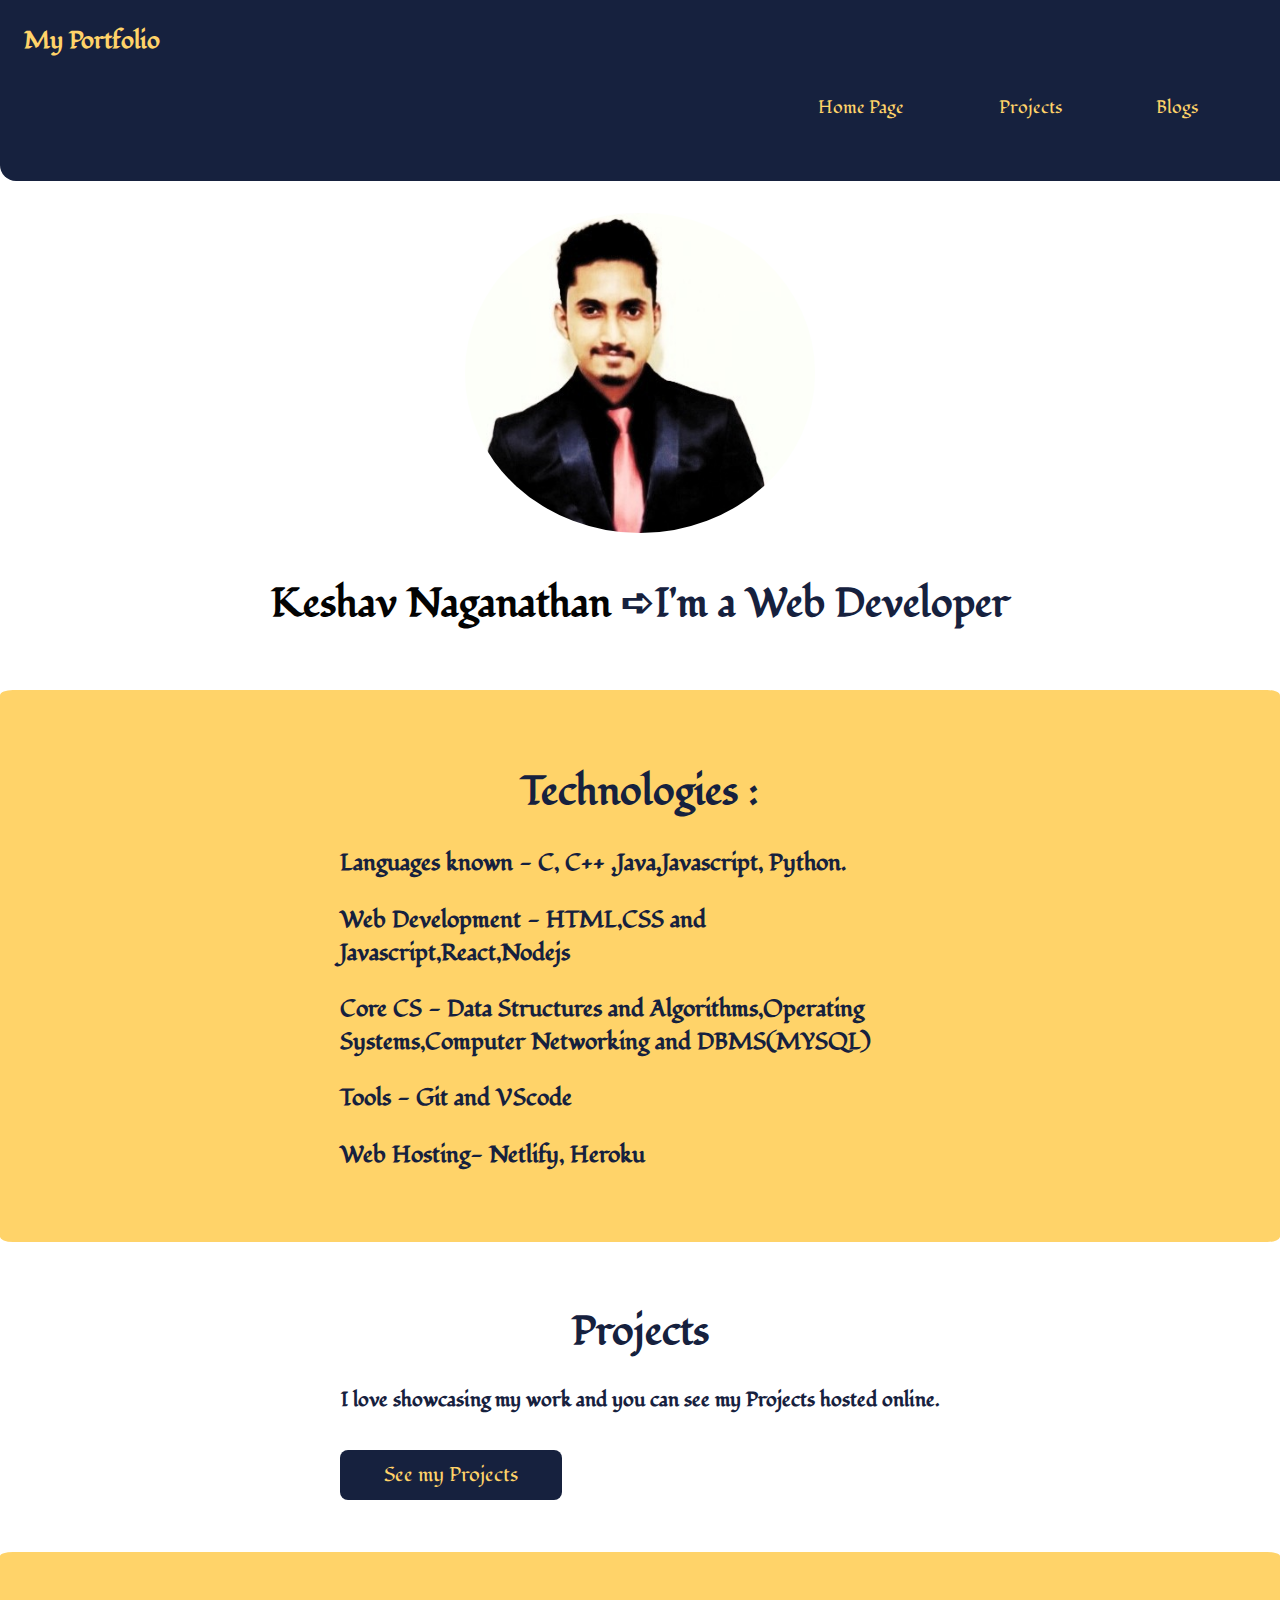
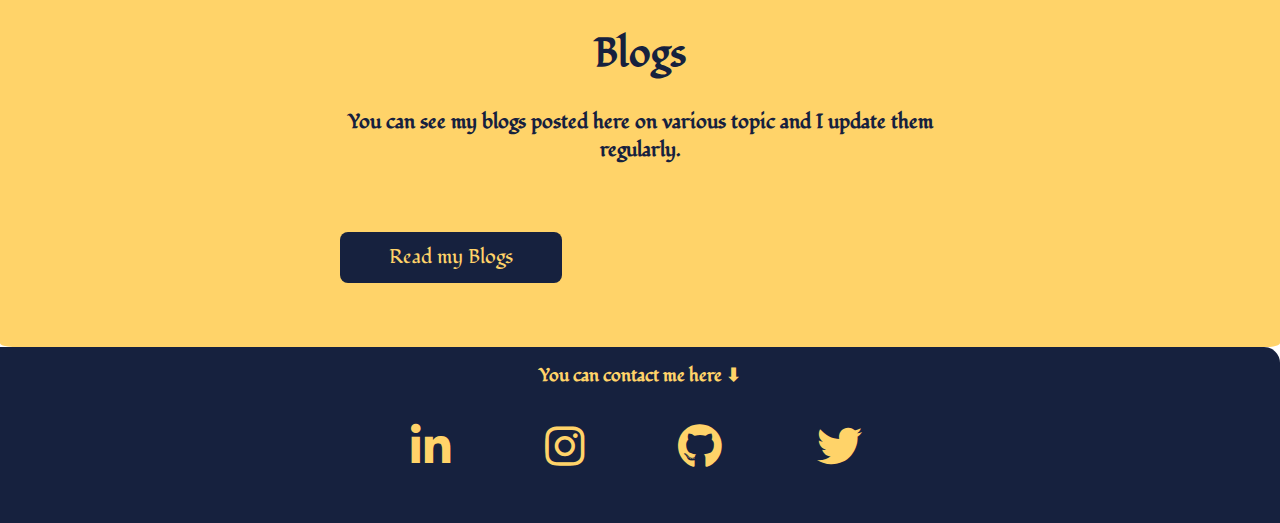
<file: index.html>
<!DOCTYPE html>
<html lang="en">

<head>
    <meta charset="UTF-8">
    <meta name="viewport" content="width=device-width, initial-scale=1.0">
    <title>Keshav Naganathan</title>
    <link rel="shortcut icon" type="image/jpg" href="images/hero.svg" />
    <link rel="stylesheet" href="https://cdnjs.cloudflare.com/ajax/libs/font-awesome/5.14.0/css/all.min.css" />
    <link rel="stylesheet" href="styles.css">


</head>

<body>

    <nav class="navigation container">
        <div class="nav-brand">My Portfolio</div>
        <div class="nav-list-container">
            <ul class="list-non-bullet nav-pills">
                <li class="list-item-inline">
                    <a class="link link-active" href="index.html">Home Page</a>
                </li>
                <li class="list-item-inline">
                    <a class="link" href="/projects.html">Projects</a>
                </li>
                <li class="list-item-inline">
                    <a class="link" href="/blogs.html">Blogs</a>
                </li>
            </ul>
        </div>

    </nav>


    <header class="hero">
        <img class="hero-img" src="/images/My picture.jpg" />
        <h1 class="hero-heading"> Keshav Naganathan <span class="heading-inverted"> ➪I'm a Web Developer</span></h1>
    </header>


    <section class="section ow">
        <div class="container container-center">
            <h1><strong>Technologies :</strong></h1>
            <h3>Languages known - C, C++ ,Java,Javascript, Python.</h3>
            <h3>Web Development - HTML,CSS and Javascript,React,Nodejs</h3>
            <h3>Core CS - Data Structures and Algorithms,Operating Systems,Computer Networking and DBMS(MYSQL)</h3>
            <h3>Tools - Git and VScode</h3>
            <h3>Web Hosting- Netlify, Heroku </h3>
        </div>

    </section>


    <section class="section ">
        <div class="container container-center">
            <h1><strong>Projects</strong></h1>
            <p>I love showcasing my work and you can see my Projects hosted online.</p>
            <a class="link link-primary" href="/projects.html">See my Projects</a>
        </div>
    </section>

    <section class="section ow">
        <div class="container container-center">
            <h1><strong>Blogs</strong></h1>
            <p>You can see my blogs posted here on various topic and I update them regularly.</p>
        </div>

        <div class="container container-center">
            <a class="link link-primary" href="/blogs.html">Read my Blogs</a>

        </div>


    </section>



    <footer class="footer">
        <div class="footer-header"><strong>You can contact me here ⬇</strong></div>

        <ul class="social-links list-non-bullet">
            <li class="list-item-inline">
                <a class="link" href="https://www.linkedin.com/in/keshav-naganathan/">
                    <i class="fab fa-linkedin-in"> </i>
                </a>
            </li>
            <li class="list-item-inline">

                <a class="link" href="https://www.instagram.com/this__is__kesh/">
                    <i class="fab fa-instagram"> </i>
                </a>
            </li>
            <li class="list-item-inline">
                <a class="link" href="https://github.com/DevKesh">
                    <i class="fab fa-github"> </i>
                </a>
            </li>

            <li class="list-item-inline">
                <a class="link" href="https://twitter.com/KeshavNaganath1">
                    <i class="fab fa-twitter"> </i>
                </a>
            </li>

        </ul>
    </footer>



</body>

</html>
</file>
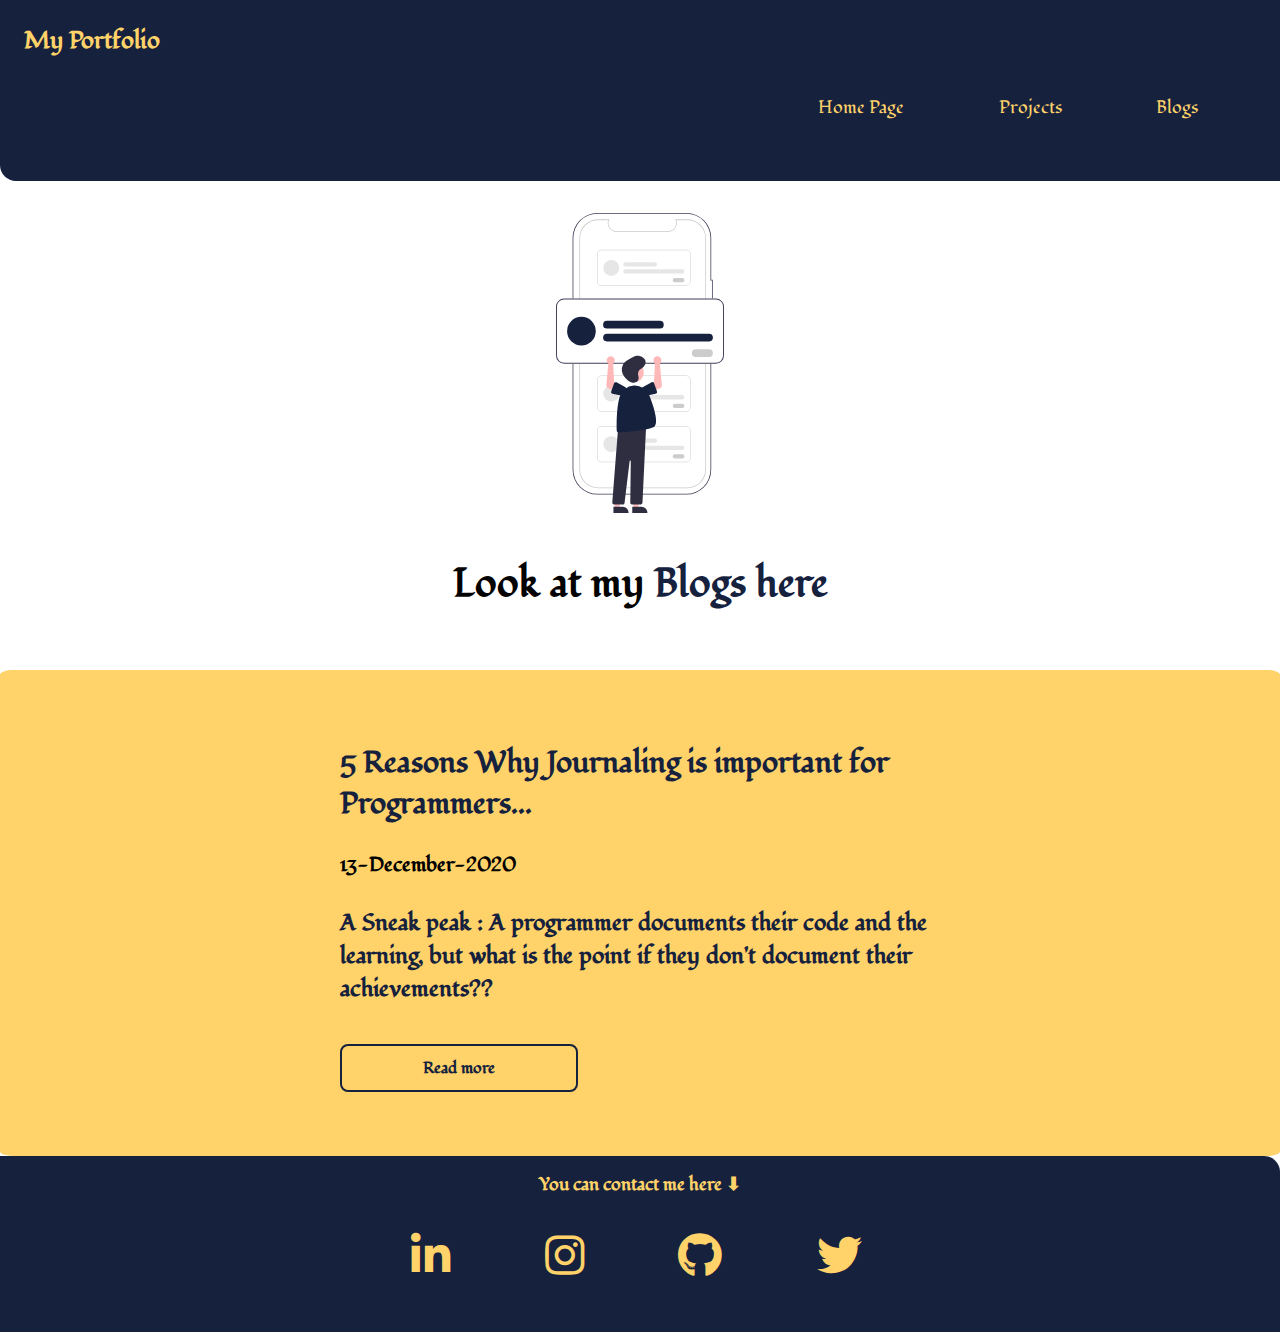
<file: blogs.html>
<!DOCTYPE html>
<html lang="en">
<head>
    <meta charset="UTF-8">
    <meta name="viewport" content="width=device-width, initial-scale=1.0">
    <title>The Blogs</title>
    <link rel="stylesheet" href="styles.css">
    <link rel="shortcut icon" type="image/jpg" href="images/for blog .svg" />
    <link
    rel="stylesheet"
    href="https://cdnjs.cloudflare.com/ajax/libs/font-awesome/5.14.0/css/all.min.css"
  />
</head>
<body>

    <div class="navigation container">
        <div class="nav-brand">My Portfolio</div>
        <div class="nav-list-container">
            <ul class="list-non-bullet nav-pills">
                <li class="list-item-inline">
                    <a class="link link-active" href="index.html">Home Page</a>
                </li>
                <li class="list-item-inline">
                    <a class="link" href="/projects.html">Projects</a>
                </li>
                <li class="list-item-inline">
                    <a class="link" href="/blogs.html">Blogs</a>
                </li>
            </ul>
        </div>
        </div>
        
    <header class="hero">
        <img class="hero-img-blog" src="images/for blog .svg" />
        <h1 class="hero-heading"> Look at my <span class="heading-inverted"> Blogs here</span></h1>
    </header>

    <section class="section ow">
        <div class="container container-center">
            <h2>5 Reasons Why Journaling is important for Programmers...</h2>
            <h4>13-December-2020</h4>
            <h3><strong><span class="heading-inverted">A Sneak peak :</span></strong> A programmer documents their code and the learning, but what is the point if they don't document their achievements??</h3> 
                <a class="link link-secondary" href="https://dev.to/keshavnaganath1/5-reasons-why-journaling-is-important-for-programmers-3fcl">Read more</a>
            </div>
    </section>
    

      
    <footer class="footer">
        <div class="footer-header"><strong>You can contact me here ⬇</strong></div>
        
        <ul class="social-links list-non-bullet">
            <li class="list-item-inline">
                <a class="link" href="https://www.linkedin.com/in/keshav-naganathan/">
                    <i class="fab fa-linkedin-in"> </i>
                </a>
            </li>
            <li class="list-item-inline">
                
                <a class="link" href="https://www.instagram.com/this__is__kesh/">
                    <i class="fab fa-instagram"> </i>
                </a>
            </li>
            <li class="list-item-inline">
                <a class="link" href="https://github.com/DevKesh">
                    <i class="fab fa-github">  </i>
                </a>
            </li>

            <li class="list-item-inline">
                <a class="link" href="https://twitter.com/KeshavNaganath1">
                    <i class="fab fa-twitter">  </i>
                </a>
            </li>
            
        </ul>
    </footer>
                
    
                

    
</body>
</html>
</file>
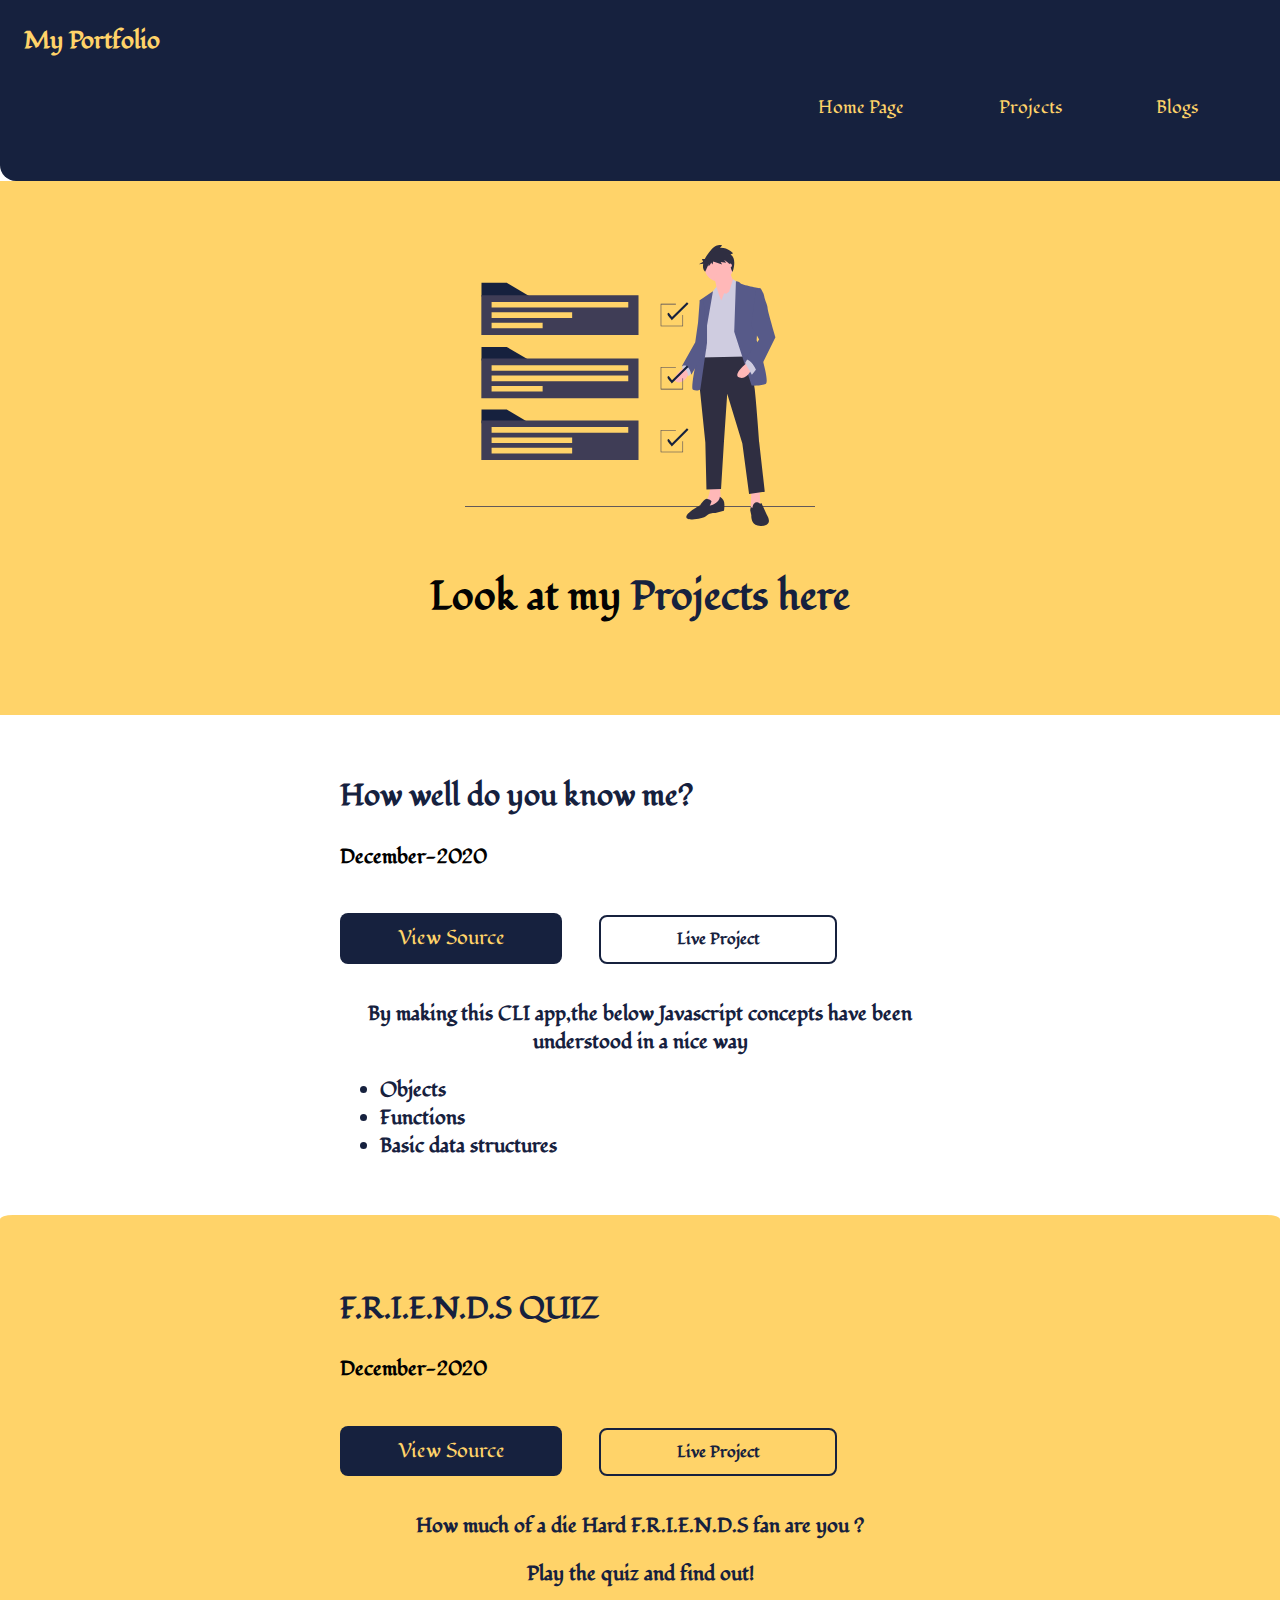
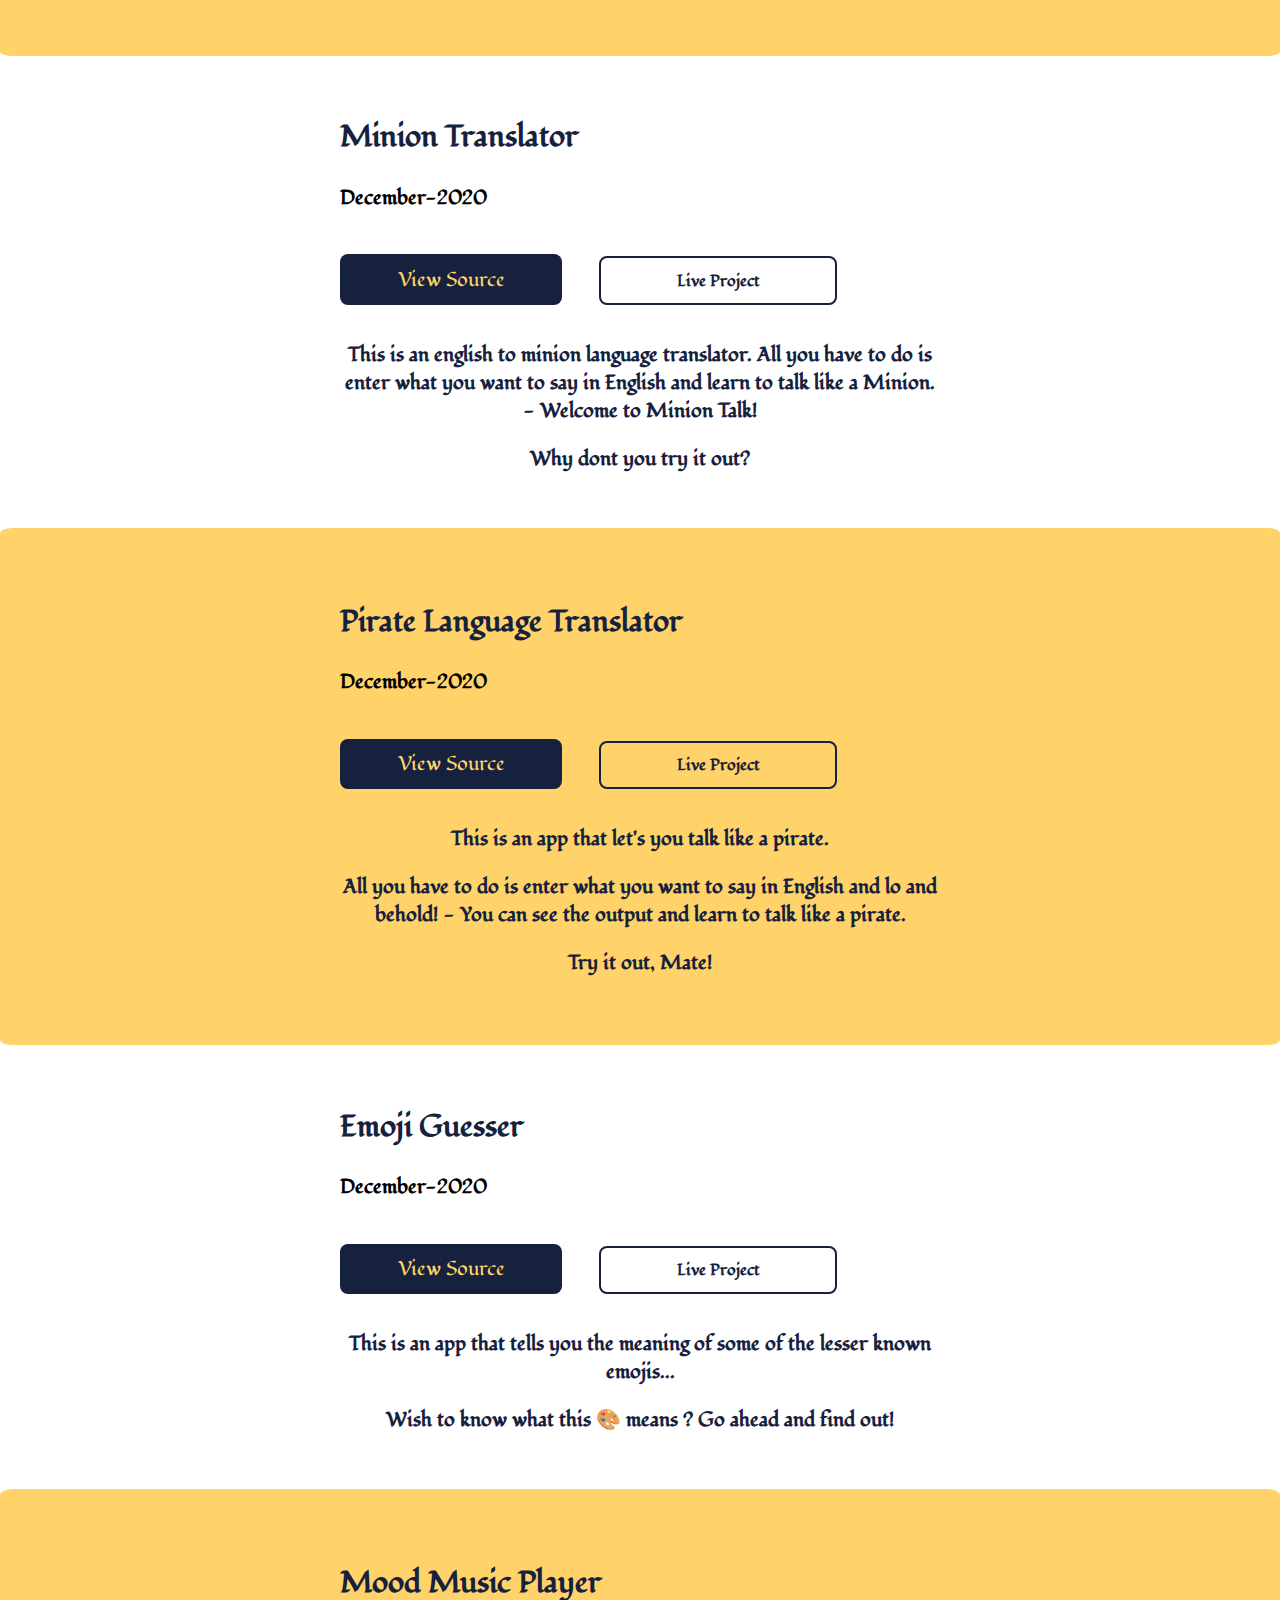
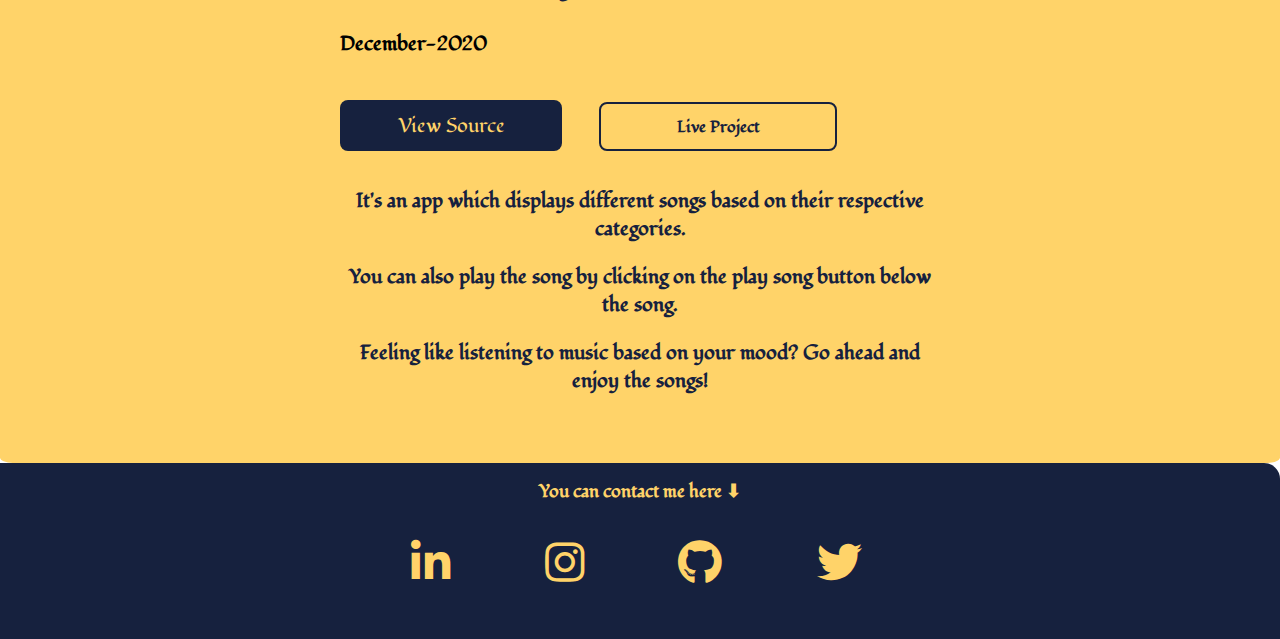
<file: projects.html>
<!DOCTYPE html>
<html lang="en">

<head>
    <meta charset="UTF-8">
    <meta name="viewport" content="width=device-width, initial-scale=1.0">
    <title> The Projects</title>
    <link rel="stylesheet" href="styles.css">
    <link rel="shortcut icon" type="image/jpg" href="images/for project .svg" />
    <link rel="stylesheet" href="https://cdnjs.cloudflare.com/ajax/libs/font-awesome/5.14.0/css/all.min.css" />
</head>

<body>

    <div class="navigation container">
        <div class="nav-brand">My Portfolio</div>
        <div class="nav-list-container">
            <ul class="list-non-bullet nav-pills">
                <li class="list-item-inline">
                    <a class="link link-active" href="index.html">Home Page</a>
                </li>
                <li class="list-item-inline">
                    <a class="link" href="/projects.html">Projects</a>
                </li>
                <li class="list-item-inline">
                    <a class="link" href="/blogs.html">Blogs</a>
                </li>
            </ul>
        </div>
    </div>

    <section class="ow">
        <header class="hero">
            <img class="hero-img-project" src="images/for project .svg" />
            <h1 class="hero-heading"> Look at my <span class="heading-inverted"> Projects here</span></h1>
        </header>
    </section>
    

            <section class="section ">
                <div class="container container-center">
                <h2>How well do you know me?</h2>
                <h4>December-2020</h4>
                <a class="link link-primary" href="https://github.com/DevKesh/How-well-you-know-me-quiz">View Source</a>
    
                <a class="link link-secondary"
                    href="https://repl.it/@Keshav04/How-well-you-know-me-quiz?embed=1&output=1">Live Project</a>
    
                <p>By making this CLI app,the below Javascript concepts have been understood in a nice way</p>
    
    
                <ul class="list-concept">
    
                    <li>Objects</li>
                    <li>Functions</li>
                    <li>Basic data structures</li>
    
                </ul>
                </ul>
            </div>
        </section>

            
    
            <section class="section ow">
                <div class="container container-center">
                    <h2>F.R.I.E.N.D.S QUIZ
                    </h2>
                    <h4>December-2020</h4>
                    <a class="link link-primary" href="https://github.com/DevKesh/FREINDS-QUIZ-javascript-learning">View
                        Source</a>
        
                    <a class="link link-secondary" href="https://repl.it/@Keshav04/FREINDS-QUIZ?embed=1&output=1">Live
                        Project</a>
        
                    <p>How much of a die Hard F.R.I.E.N.D.S fan are you ?</p>
                    <p>Play the quiz and find out!</p>
                    </ul>
        
                </div>
            </section>
            
    
            <section class="section ">
                <div class="container container-center">
                    <h2>Minion Translator
                    </h2>
                    <h4>December-2020</h4>
                    <a class="link link-primary" href="https://github.com/DevKesh/Language-translator-app">View Source</a>
        
                    <a class="link link-secondary" href="https://the-minions-translator.netlify.app/">Live Project</a>
        
                    <p>This is an english to minion language translator.
                        All you have to do is enter what you want to say in English and
                        learn to talk like a Minion. - Welcome to Minion Talk!</p>
                    <p>Why dont you try it out?</p>
        
        
                </div>
            </section>
           
            <section class="section ow">
                <div class="container container-center">
                    <h2>Pirate Language Translator
                    </h2>
                    <h4>December-2020</h4>
                    <a class="link link-primary" href="https://github.com/DevKesh/Pirate-language-translator">View Source</a>
        
                    <a class="link link-secondary" href="https://talk-like-pirates.netlify.app/">Live Project</a>
        
                    <p>This is an app that let's you talk like a pirate.
                        <p>All you have to do is enter what you want to say in English and
                            lo and behold! - You can see the output and learn to talk like a pirate.</p>
                        <p>Try it out, Mate!</p>
        
        
                </div>
            </section>
          
    
            <section class="section ">
                <div class="container container-center">
                    <h2>Emoji Guesser
                    </h2>
                    <h4>December-2020</h4>
                    <a class="link link-primary" href="https://github.com/DevKesh/guess-the-emoji">View Source</a>
        
                    <a class="link link-secondary" href="https://the-emoji-guesser.netlify.app/">Live Project</a>
        
                    <p>This is an app that tells you the meaning of some of the lesser known emojis...</p>
                    <p>Wish to know what this 🎨 means ? Go ahead and find out!</p>
        
        
                </div>
            </section>
          
            <section class="section ow">
                <div class="container container-center">
                    <h2>Mood Music Player
                    </h2>
                    <h4>December-2020</h4>
                    <a class="link link-primary" href="https://github.com/DevKesh/music-recommendation-app">View Source</a>
        
                    <a class="link link-secondary" href="https://mood-music-player.netlify.app/">Live Project</a>
        
                    <p>It's an app which displays different songs based on their respective categories.</p>
                    <p>You can also play the song by clicking on the play song button below the song.</p>
                    <p>Feeling like listening to music based on your mood? Go ahead and enjoy the songs!</p>
        
        
                </div>
            </section>
         
     


            <footer class="footer">
                <div class="footer-header"><strong>You can contact me here ⬇</strong></div>
        
                <ul class="social-links list-non-bullet">
                    <li class="list-item-inline">
                        <a class="link" href="https://www.linkedin.com/in/keshav-naganathan/">
                            <i class="fab fa-linkedin-in"> </i>
                        </a>
                    </li>
                    <li class="list-item-inline">
        
                        <a class="link" href="https://www.instagram.com/this__is__kesh/">
                            <i class="fab fa-instagram"> </i>
                        </a>
                    </li>
                    <li class="list-item-inline">
                        <a class="link" href="https://github.com/DevKesh">
                            <i class="fab fa-github"> </i>
                        </a>
                    </li>
        
                    <li class="list-item-inline">
                        <a class="link" href="https://twitter.com/KeshavNaganath1">
                            <i class="fab fa-twitter"> </i>
                        </a>
                    </li>
        
                </ul>
            </footer>
        



</body>

</html>
</file>
<file: styles.css>
@import url('https://fonts.googleapis.com/css2?family=Fondamento:ital@1&display=swap');

html{
  scroll-behavior: smooth;
}


body {
  font-family: 'Fondamento', cursive;
  margin: 0px;
  font-size: 20px;
}

hr {
  padding: 5rem 0rem;
}

/* Container */


.container{
  padding-left: 2rem;
  padding-right: 1rem;
  padding:1rem 1rem;
}

.container-center{
  width: 100%;
  max-width: 600px;
  margin: auto;
}

:root {
  
  --primary-color:#16213e;
  --dark-black: #030303;
  --off-yellow: #ffd369;
}

.link {
  text-decoration: none;
  padding: 0.5rem 2rem;
  margin-top: 1rem;
  margin-bottom: 1rem;
  margin-left: auto;
}

.link-primary {
  background-color: var(--primary-color);
  border-radius: 0.5rem;
  color:var(--off-yellow);
  text-align: center;
  margin-top: 1rem;
  padding: 0.7rem 1.5rem;
  margin-right: 2rem;
  width: 29%;
  display:inline-block;
}

.link-secondary {
  color: var(--primary-color);
  border-radius: .5rem;
  border: 2px solid var(--primary-color);
  width: 31%;
  text-align: center;
  display: inline-block;
  margin-top: 1rem;
  padding: 0.7rem 1.5rem;
  font-size: 16px;
  font-weight: bold;
}

.link .link-primary{
  color:var(--off-yellow);
}

.link-secondary:active{
  box-shadow: 0 5px #16213e;
  transform: translateY(4px);
}

/* Lists */


.list-concept{
  color: var(--primary-color);
  font-weight: bold;
}

.list-non-bullet {
  list-style: none;
  display: inline-block;
    padding: 0.5rem 0.8rem;
}

.list-item-inline {
  display: inline;
  padding: 0rem 0.5rem;
  display: inline-block;
  padding: 0.5rem 0.8rem;
}

/* Navigation */

.navigation container{

  padding: 1rem 2rem;
  display: flex;
  justify-content: space-between;
  border-bottom-left-radius: 25px;
}

.navigation {
  background-color: var(--primary-color);
  color: var(--off-yellow);
  padding: 1.5rem;
  border-radius: 0rem;
  border-bottom-left-radius: 1rem;
}

.navigation .nav-brand {
  font-weight: bold;
  font-size: 1.5rem;
  display: block;
  cursor: pointer;
}

.navigation .nav-pills {
  text-align: right;
  display: block;
}

.navigation .link {
  color:var(--off-yellow);
  font-size: large;
}

.nav-list-container{
  display: block;
}

.link .link-active {
  font-weight: bold;
  display: inline-block;
    padding: 0.5rem 0.8rem;
}

/* Header */

.hero {
  padding: 2rem;
}

.hero .hero-img {
  max-width: 350px;
  display: block;
  margin: auto;
  background:4px solid #16213e;
  border-radius: 50%;
}

.hero .hero-img-project{
  margin: auto;
  display: block;
  max-width: 350px;
  max-height: 300px;
}

.hero .hero-img-blog{
  margin: auto;
  display: block;
  max-width: 350px;
  max-height: 300px;
}

.hero .hero-heading {
  text-align: center;
  color: var(--dark-black);
  padding-top: 1rem;
}

.hero .hero-heading .heading-inverted {
  color: var(--primary-color)
}

/* Sections */

h2,h3{

  color: var(--primary-color);
  font-weight: bold;

}


.section h1 {
  text-align: center;
  font-weight: bold;
  color:var(--primary-color)
}

.section p{
  text-align: center;
  color: var(--primary-color);
  font-weight: bold;
}

.section {
  padding: 1.2rem;
  border-radius: 1%;
 
}

.ow {
  background-color: var(--off-yellow);
  padding: 2rem;
  
}



.footer {
  background-color: var(--primary-color);
  padding: 1rem 1rem;
  color: black;
  text-align: center;
  border-radius: 0rem;
  border-top-right-radius: 1rem;
}

.footer .link {
  color: var(--off-yellow);
}

.footer ul {
  padding-inline-start: 6px;
}

.footer .footer-header {
  font-weight: bold;
  font-size: large;
}

.footer-header{
  color: var(--off-yellow);
  font-weight: bold;
  font-size:large;
} 

.fab {
  font-size: 45px;
  cursor: pointer;
}

@media only screen and (max-width: 768px) and (min-width :200px)
{

  .list-non-bullet {
    list-style: none;
    display: inline-block;
      padding: 0.5rem 0.8rem;
  }

  

   .navigation {
    background-color: var(--primary-color);
    color:  var(--off-yellow);
    padding: 1.5rem;
    border-radius: 0rem;
    border-bottom-left-radius: 1rem;
  }
  
  .navigation .nav-brand {
    font-weight: bold;
    font-size: 1.5rem;
  }
  
  .navigation .nav-pills {
    text-align: center;
    
  } 

  
  .list-item-inline {
    padding: 0.4rem 0.4rem;
    display: inline-block;
  }
  
  .navigation .link {
    color:var(--off-yellow);
    font-size: large;
    
  }
  
  .link .link-active {
    font-weight: bold;
    
  }

  .link-primary {
    font-size: 14px;
    width: 30%;
    padding: 0.7rem 0.8rem;
  }
  .link-secondary {
    font-size: 14px;
    width: 30%;
    padding: 0.7rem 0.8rem;
  }

  .section p{
    text-align: left;
  }



.fab {
  font-size: 50px;
  cursor: pointer;
  flex: column;
}

}
</file>
